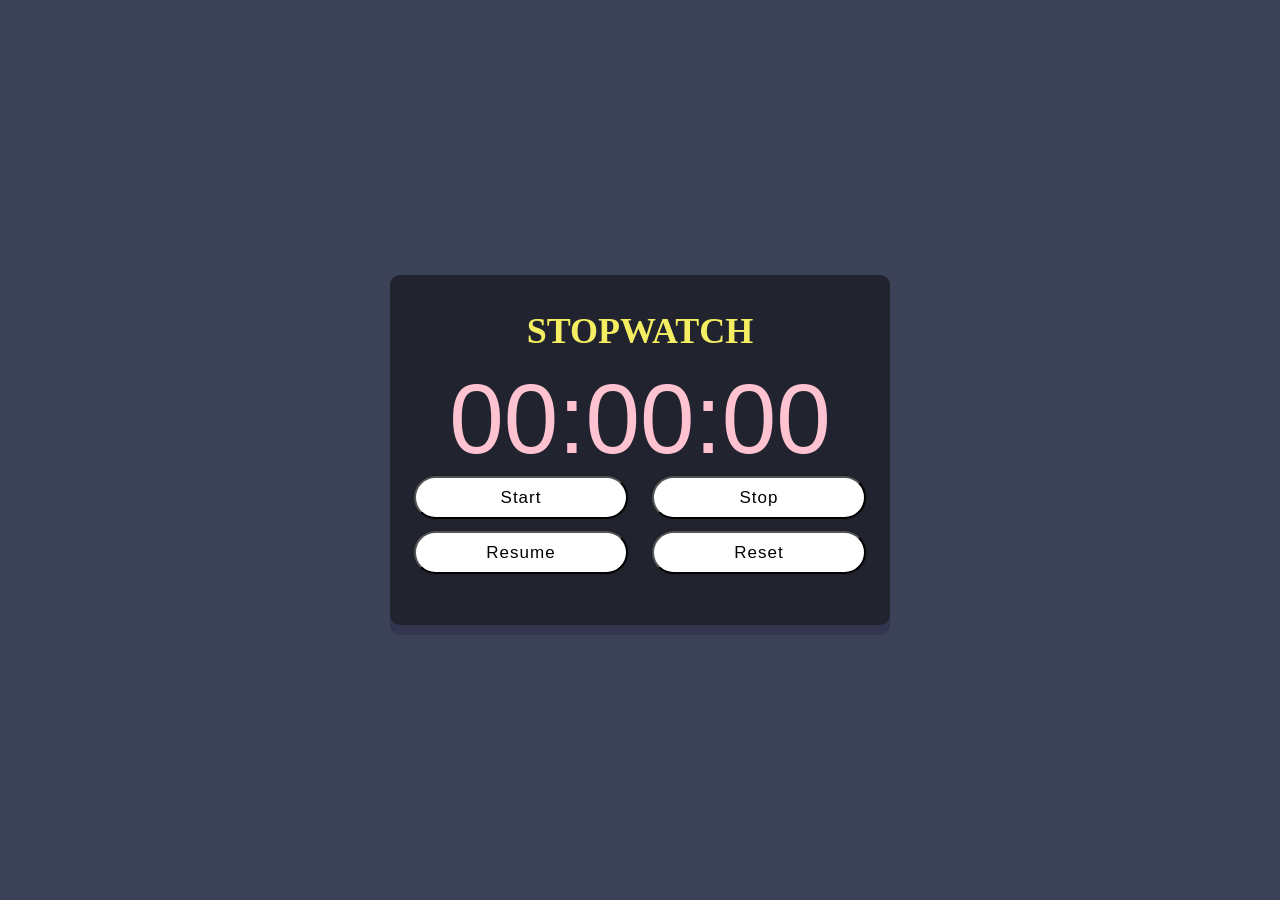
<file: Stopwatch/index.html>
<!DOCTYPE html>
<html lang="en">
  <head>
    <meta charset="UTF-8" />
    <meta name="viewport" content="width=device-width, initial-scale=1.0" />
    <title>Stopwatch</title>
    <link rel="stylesheet" href="style.css" />
  </head>
  <body>
    <section>
      <h1>STOPWATCH</h1>
      <p id="display">00:00:00</p>
      <div class="buttons">
        <button onclick="startStopwatch()">Start</button>
        <button onclick="stopStopwatch()">Stop</button>
        <button onclick="resumeStopwatch()">Resume</button>
        <button onclick="resetStopwatch()">Reset</button>
      </div>
    </section>
    
    <script src="script.js"></script>
  </body>
</html>
</file>
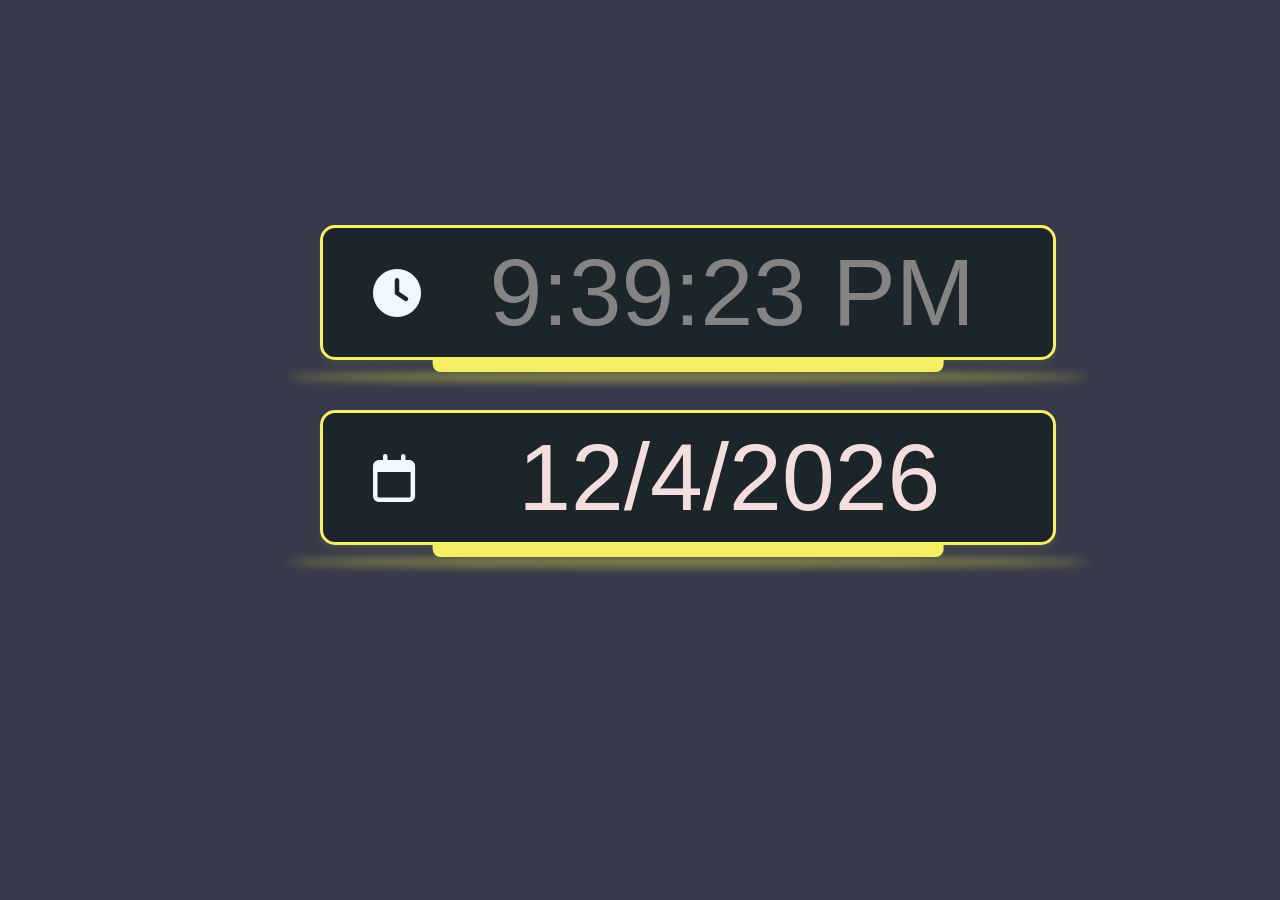
<file: Time_Date/index.html>
<!DOCTYPE html>
<html lang="en">
  <head>
    <meta charset="UTF-8" />
    <meta name="viewport" content="width=device-width, initial-scale=1.0" />
    <link
      rel="stylesheet"
      href="https://cdnjs.cloudflare.com/ajax/libs/font-awesome/6.1.0/css/all.min.css"
      integrity="sha512-10/jx2EXwxxWqCLX/hHth/vu2KY3jCF70dCQB8TSgNjbCVAC/8vai53GfMDrO2Emgwccf2pJqxct9ehpzG+MTw=="
      crossorigin="anonymous"
      referrerpolicy="no-referrer"
    />
    <title>Time-Date</title>
    <link rel="stylesheet" href="style.css" />

  </head>
  <body>
    <div class="container">
      <div class="clockHolder">
        <div class="timeHolder">
          <div class="timeOptions">
            <i class="fas fa-clock" data-title="Time"></i>
          </div>
          <div class="mainClock">
            <p id="clock"></p>
          </div>
        </div>
      </div>
      <div class="dateHolder">
        <div class="dateOptions">
            <i class="fa-regular fa-calendar"></i></i>
          </div>
        <div class="mainDate">
            <p id="date"></p>
          </div>
      </div>
    </div>

    <script>

      // Getting Time
      const currentTime = () => {
        let curTime = new Date().toLocaleTimeString();
        document.getElementById("clock").innerText = curTime;
      };
      currentTime();

      const intervalId = setInterval(() => {
        currentTime();
      },1000);

      // setTimeout(() => clearInterval(intervalId),5000);    //to stop after 5 sec 

      // Getting Date
      const currentDate = () => {
        let curDate = new Date().toLocaleDateString();
        document.getElementById("date").innerText = curDate;
      };
      currentDate();
    </script>
  </body>
</html>
</file>
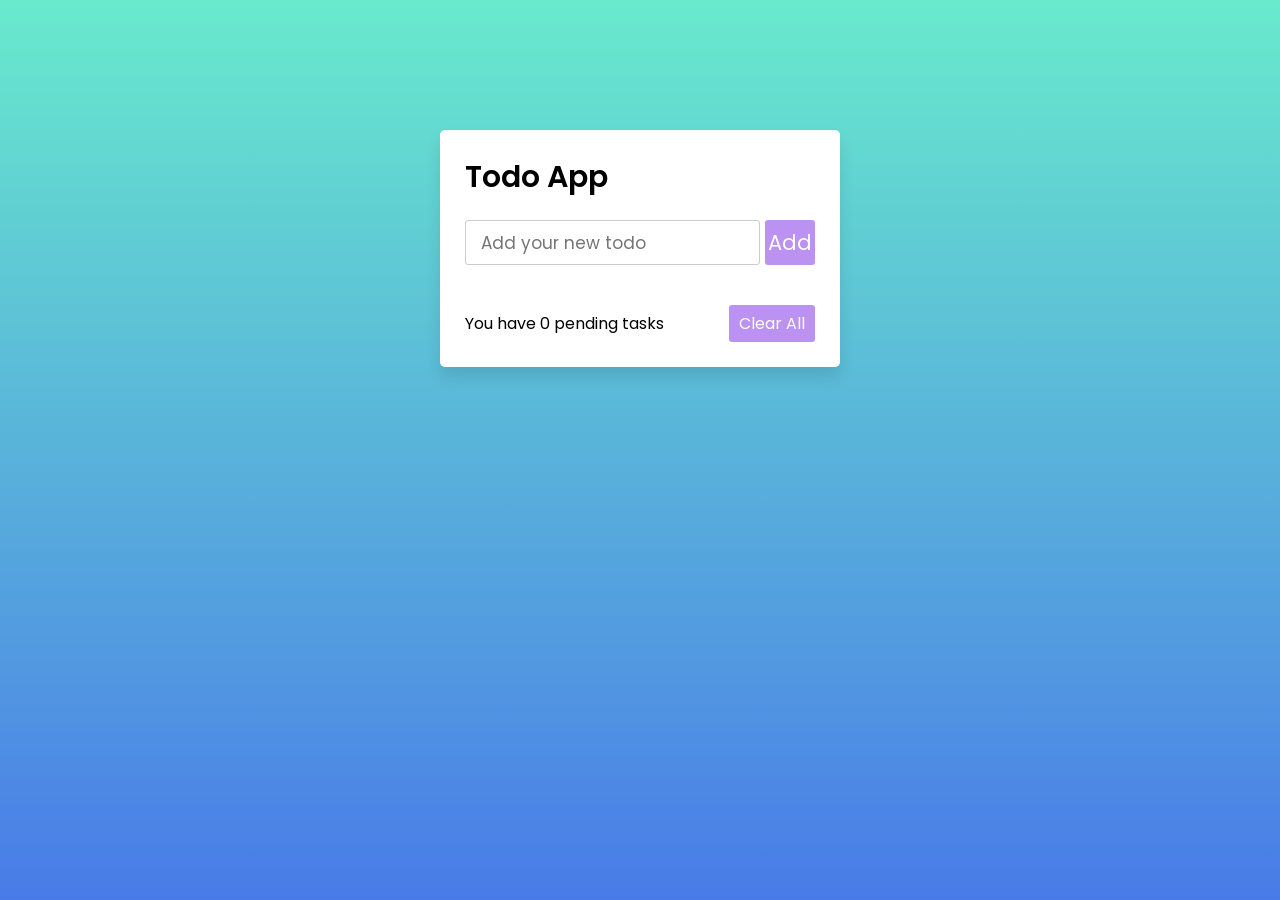
<file: Todo_List/index.html>
<!DOCTYPE html>
<html lang="en">
<head>
    <meta charset="UTF-8">
    <meta name="viewport" content="width=device-width, initial-scale=1.0">
    <title>Todo App</title>
    <link rel="stylesheet" href="style.css">
    <link rel="stylesheet" href="https://cdnjs.cloudflare.com/ajax/libs/font-awesome/5.15.3/css/all.min.css"/>
</head>
<body>
  <div class="wrapper">
    <header>Todo App</header>
    <div class="inputField">
      <input type="text" placeholder="Add your new todo">
      <button>Add</button>
    </div>
    <ul class="todoList">
      <!-- data are comes from local storage -->
    </ul>
    <div class="footer">
      <span>You have <span class="pendingTasks"></span> pending tasks</span>
      <button>Clear All</button>
    </div>
  </div>

  <script src="script.js"></script>

</body>
</html>
</file>
<file: Stopwatch/style.css>
* {
  margin: 0;
  padding: 0;
  box-sizing: border-box;
}

html {
  color: #fff;
  font-size: 62.5%;
}

body {
  height: 100vh;
  background-color: #3b4156;
  font-family: "Urbanist", sans-serif;
  display: flex;
  
  justify-content: center;
  align-items: center;
}

h1 {
  font-size: 3.6rem;
  margin: 1.1rem;
  color: #f5ee62;
  font-family:'Times New Roman', Times, serif;
  transition: all 0.3s linear;
  
}

/* p,
button {
  } */
button {
  font-size: 1.7rem;
  letter-spacing: 0.1rem;
  font-family: "Urbanist", sans-serif;
  line-height: 1.6;
  background-color: #f5ee62;
  padding: 0.6rem 2.4rem;
  border-radius: 10rem;
  margin-right: 3.6rem;
  cursor: pointer;
  transition: all 0.3s linear;

  &:hover {
    box-shadow: inset 0 0 0 0.2rem #f5ee62;
    background-color: transparent;
    color: #f5ee62;
  }
}

section {
  width: 50rem;
  height: 35rem;
  background-color: #21232e;
  text-align: center;
  padding: 2.4rem;
  border-radius: 1rem;
  box-shadow: 0 1px 0px #343650, 0 2px 0px #343650, 0 3px 0px #343650,
    0 4px 0px #343650, 0 5px 0px #343650, 0 6px 0px #343650, 0 7px 0px #343650,
    0 8px 0px #343650, 0 9px 0px #343650, 0 10px 0px #343650;
}
p {
  color: #ffc2d1;
  font-size: 9.8rem;
}
.buttons {
  width: 100%;
  display: grid;
  grid-template-columns: repeat(2, 1fr);
  gap: 1.2rem 2.4rem;
}
button {
  background-color: #fff;
  margin: 0;
  box-shadow: 0 0 2px 1px rgba(0, 0, 0, 0.1);
}
.resetValue p {
  font-size: 1.8rem;
  margin-top: 2.6rem;
  color: #f5ee62;
}
</file>
<file: Time_Date/style.css>
* {
    margin: 0;
    padding: 0;
    box-sizing: border-box;
}

html {
    color: #858484;
    font-size: 60.5%;
}

body {
    height: 100vh;
    background-color: #363a4a;
    font-family: "Urbanist", sans-serif;
    display: flex;
    justify-content: center;
    align-items: center;
}

.container {
    width: 50%;
    max-width: 1400px;
    position: absolute;
    top: 40%;
    left: 50%;
    transform: translate(-50%, -50%);
    display: flex;
    flex-direction: column;
    justify-content: center;
}

.clockHolder ,.dateHolder {
    margin-top: 50px;
    width: 76rem;
    background-color: #1b252a;
    padding: 10px 50px;
    border-radius: 15px;
    border: 3px solid #f5ee62;
    box-shadow: rgba(222, 238, 42, 0.1) 0px 4px 6px;
    position: relative;
}

.clockHolder::after {
    content: " ";
    position: absolute;
    bottom: -15px;
    left: 50%;
    width: 70%;
    height: 15px;
    background-color: #f5ee62;
    transform: translate(-50%, 0);
    border-radius: 3px 3px 8px 8px;
}

.clockHolder::before {
    content: "";
    position: absolute;
    width: 110%;
    height: 10px;
    background-color: #f5ea4b77;
    bottom: -25px;
    left: -5%;
    border-radius: 100%;
    filter: blur(5px);
}

.dateHolder::after {
    content: " ";
    position: absolute;
    bottom: -15px;
    left: 50%;
    width: 70%;
    height: 15px;
    background-color: #f5ee62;
    transform: translate(-50%, 0);
    border-radius: 3px 3px 8px 8px;
}

.dateHolder::before {
    content: "";
    position: absolute;
    width: 110%;
    height: 10px;
    background-color: #f5ea4b77;
    bottom: -25px;
    left: -5%;
    border-radius: 100%;
    filter: blur(5px);
}

.timeHolder,.dateHolder {
    display: flex;
    gap: 4.2rem;
    align-items: center;
}

.timeOptions, .dateOptions {
    display: flex;
    flex-direction: column;
    justify-items: start;
    color: aliceblue;
    font-size: xxx-large;
}

.mainClock,.mainDate {
    width: 100%;
    text-align: center;
}

#clock, #date {
    font-size: 9.8rem;
    
}
#date{
    color: rgb(244, 221, 221);
}
</file>
<file: Todo_List/style.css>
@import url('https://fonts.googleapis.com/css2?family=Poppins:wght@200;300;400;500;600;700&display=swap');
*{
  margin: 0;
  padding: 0;
  box-sizing: border-box;
  font-family: 'Poppins', sans-serif;
}
::selection{
  color: #ffff;
  background: rgb(142, 73, 232);
}
body{
  width: 100%;
  height: 100vh;
  /* overflow: hidden; */
  padding: 10px;
  background: linear-gradient(to bottom, #68EACC 0%, #497BE8 100%);
}
.wrapper{
  background: #fff;
  max-width: 400px;
  width: 100%;
  margin: 120px auto;
  padding: 25px;
  border-radius: 5px;
  box-shadow: 0px 10px 15px rgba(0,0,0,0.1);
}
.wrapper header{
  font-size: 30px;
  font-weight: 600;
}
.wrapper .inputField{
  margin: 20px 0;
  width: 100%;
  display: flex;
  height: 45px;
}
.inputField input{
  width: 85%;
  height: 100%;
  outline: none;
  border-radius: 3px;
  border: 1px solid #ccc;
  font-size: 17px;
  padding-left: 15px;
  transition: all 0.3s ease;
}
.inputField :hover{
  background: #03ecc98f;
}
.inputField input:focus{
  border-color: #464fd6;
}
.inputField button{
  width: 50px;
  height: 100%;
  border: none;
  color: #fff;
  margin-left: 5px;
  font-size: 21px;
  outline: none;
  background: #8E49E8;
  cursor: pointer;
  border-radius: 3px;
  opacity: 0.6;
  pointer-events: none;
  transition: all 0.3s ease;

}
.inputField button:hover,
.footer button:hover{
  background: #4b09a1;
}
.inputField button.active{
  opacity: 1;
  pointer-events: auto;

}
.wrapper .todoList{
  max-height: 250px;
  overflow-y: auto;
}
.todoList li{
  position: relative;
  list-style: none;
  margin-bottom: 8px;
  background: #f2f2f2;
  border-radius: 3px;
  padding: 10px 15px;
  cursor: default;
  overflow: hidden;
  word-wrap: break-word;
}
.todoList li .icon{
  position: absolute;
  right: -45px;
  top: 50%;
  transform: translateY(-50%);
  background: #e74c3c;
  width: 45px;
  text-align: center;
  color: #fff;
  padding: 10px 15px;
  border-radius: 0 3px 3px 0;
  cursor: pointer;
  transition: all 0.2s ease;
}
.todoList li:hover .icon{
  right: 0px;
}
.wrapper .footer{
  display: flex;
  width: 100%;
  margin-top: 20px;
  align-items: center;
  justify-content: space-between;
}
.footer button{
  padding: 6px 10px;
  border-radius: 3px;
  border: none;
  outline: none;
  color: #fff;
  font-weight: 400;
  font-size: 16px;
  margin-left: 5px;
  background: #8E49E8;
  cursor: pointer;
  opacity: 0.6;
  pointer-events: none;
  transition: all 0.3s ease;
}
.footer button.active{
  opacity: 1;
  pointer-events: auto;
}
</file>
